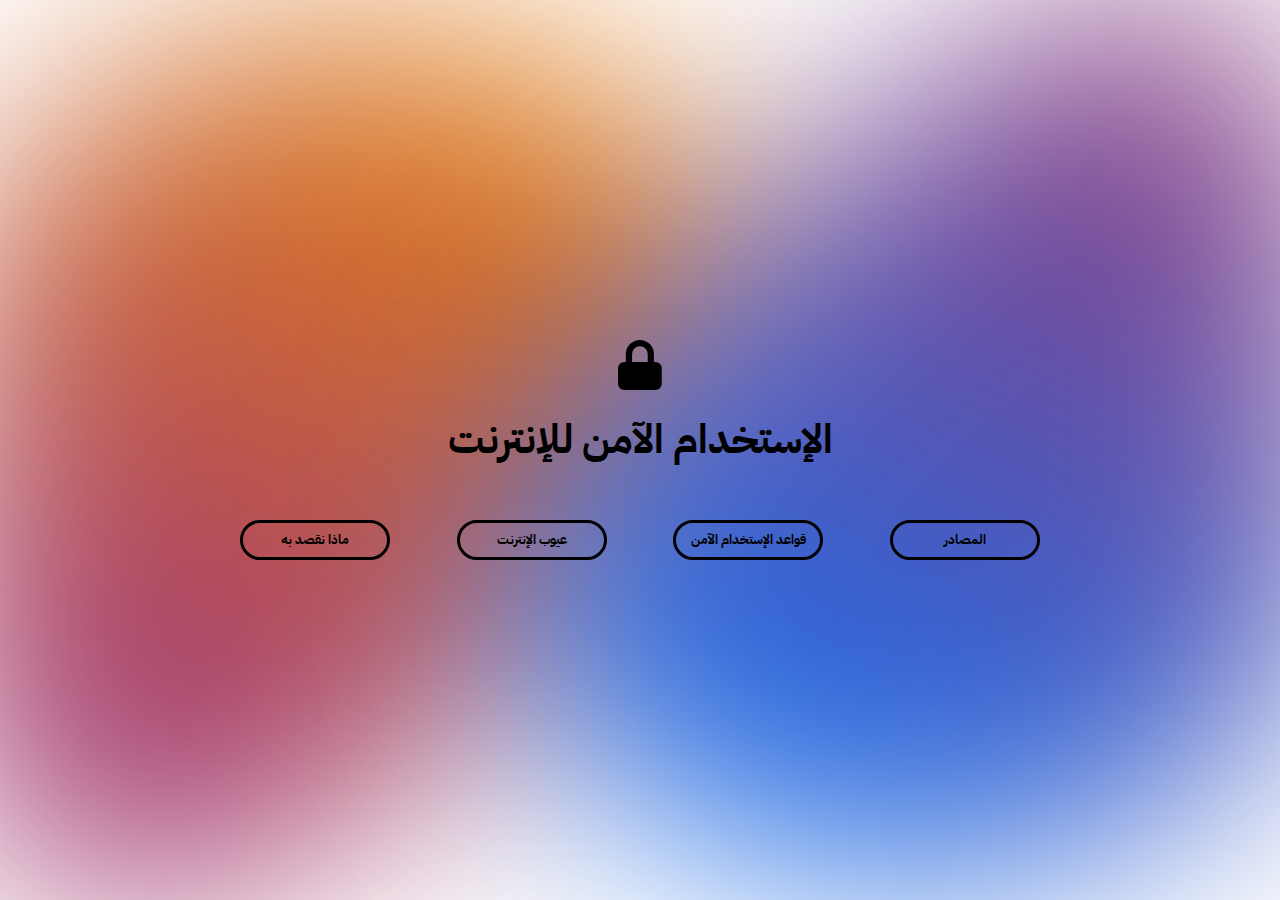
<file: index.html>
<!DOCTYPE html>
<html lang="en">
    <head>
        <meta charset="UTF-8" />
        <meta http-equiv="X-UA-Compatible" content="IE=edge" />
        <meta name="viewport" content="width=device-width, initial-scale=1.0" />
        <link rel="stylesheet" href="css/all.min.css" />
        <link rel="stylesheet" href="css/home.css" />
        <title>Internet Security</title>
    </head>
    <body>
        <div class="background">
            <div class="content">
                <header>
                    <i class="fa-solid fa-lock"></i>
                    <h1>الإستخدام الآمن للإنترنت</h1>
                </header>
                <div class="btns">
                    <a href="why.html" target="_blank">
                        <button>ماذا نقصد به</button>
                    </a>
                    <a href="disadvantages.html" target="_blank">
                        <button>عيوب الإنترنت</button>
                    </a>
                    <a href="rules.html" target="_blank">
                        <button>قواعد الإستخدام الآمن</button>
                    </a>
                    <a href="sources.html" target="_blank">
                        <button>المصادر</button>
                    </a>
                </div>
            </div>
        </div>
    </body>
</html>
</file>
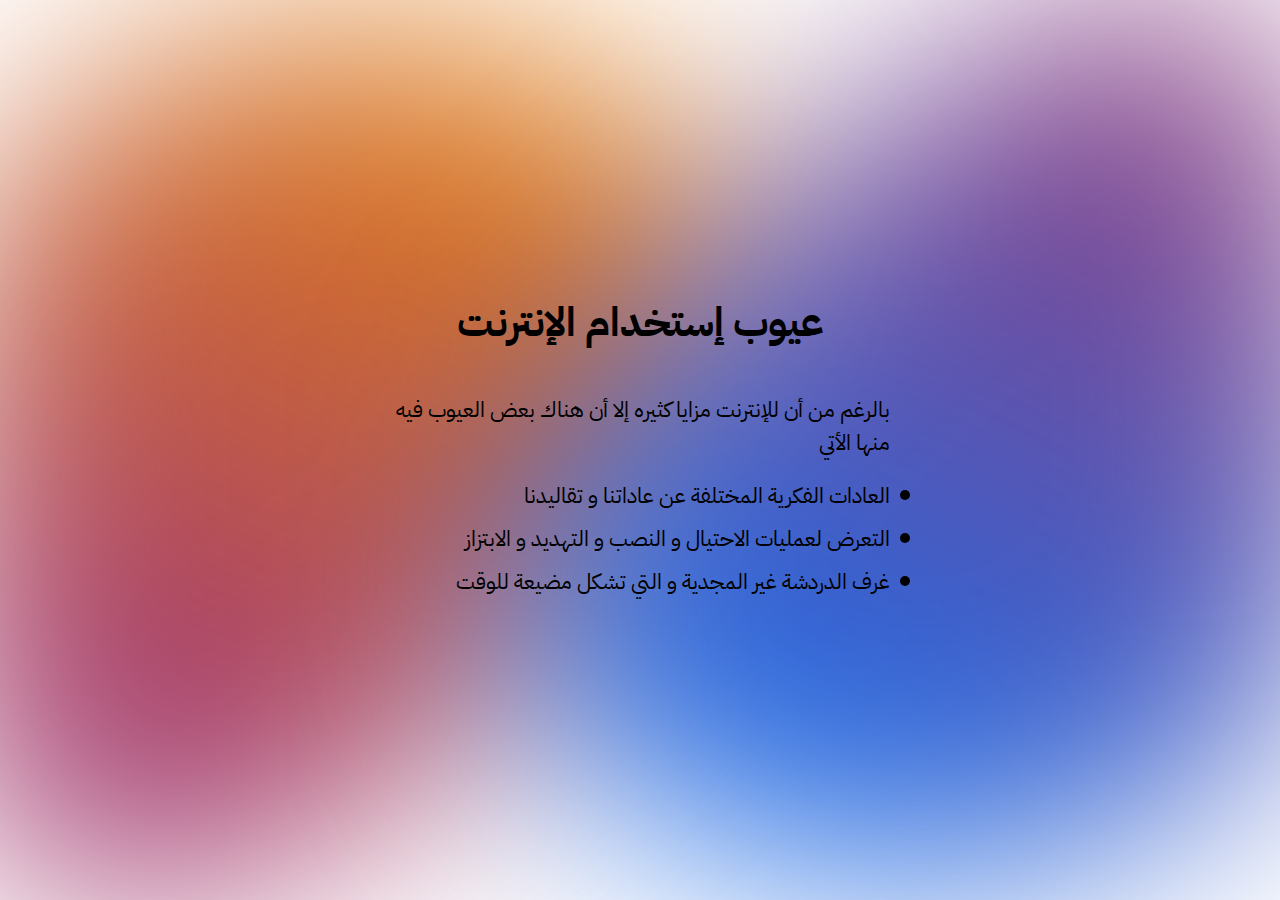
<file: disadvantages.html>
<!DOCTYPE html>
<html lang="en">
    <head>
        <meta charset="UTF-8" />
        <meta http-equiv="X-UA-Compatible" content="IE=edge" />
        <meta name="viewport" content="width=device-width, initial-scale=1.0" />
        <link rel="stylesheet" href="css/all.min.css" />
        <link rel="stylesheet" href="css/disadvantages.css" />
        <title>Disadvantages Of Internt</title>
    </head>
    <body>
        <div class="background">
            <div class="content">
                <h1>عيوب إستخدام الإنترنت</h1>
                <p>
                    بالرغم من أن للإنترنت مزايا كثيره إلا أن هناك بعض العيوب فيه منها الأتي
                    <ul>
                        <li>العادات الفكرية المختلفة عن عاداتنا و تقاليدنا</li>
                        <li> التعرض لعمليات الاحتيال و النصب و التهديد و الابتزاز</li>
                        <li>غرف الدردشة غير المجدية و التي تشكل مضيعة للوقت</li>
                    </ul>
                </p>
            </div>
        </div>
    </body>
</html>
</file>
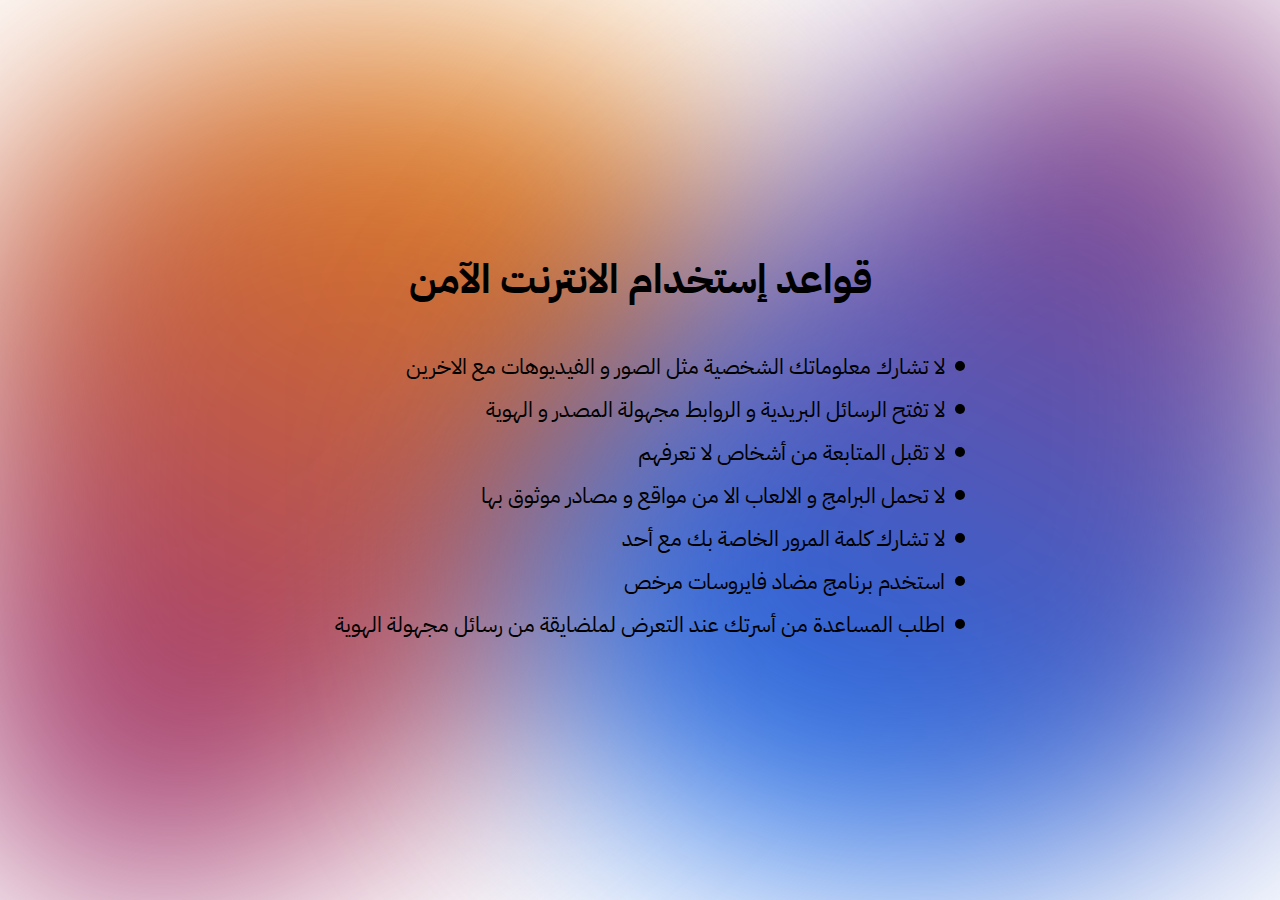
<file: rules.html>
<!DOCTYPE html>
<html lang="en">
    <head>
        <meta charset="UTF-8" />
        <meta http-equiv="X-UA-Compatible" content="IE=edge" />
        <meta name="viewport" content="width=device-width, initial-scale=1.0" />
        <link rel="stylesheet" href="css/all.min.css" />
        <link rel="stylesheet" href="css/rules.css" />
        <title>Rules</title>
    </head>
    <body>
        <div class="background">
            <div class="content">
                <h1>قواعد إستخدام الانترنت الآمن</h1>
                <ul>
                    <li> لا تشارك معلوماتك الشخصية مثل الصور و الفيديوهات مع الاخرين</li>
                    <li>لا تفتح الرسائل البريدية و الروابط مجهولة المصدر و الهوية</li>
                    <li>لا تقبل المتابعة من أشخاص لا تعرفهم</li>
                    <li>لا تحمل البرامج و الالعاب الا من مواقع و مصادر موثوق بها</li>
                    <li>لا تشارك كلمة المرور الخاصة بك مع أحد</li>
                    <li>استخدم برنامج مضاد فايروسات مرخص</li>
                    <li> اطلب المساعدة من أسرتك عند التعرض لملضايقة من رسائل مجهولة الهوية</li>
                </ul>
            </div>
        </div>
    </body>
</html>
</file>
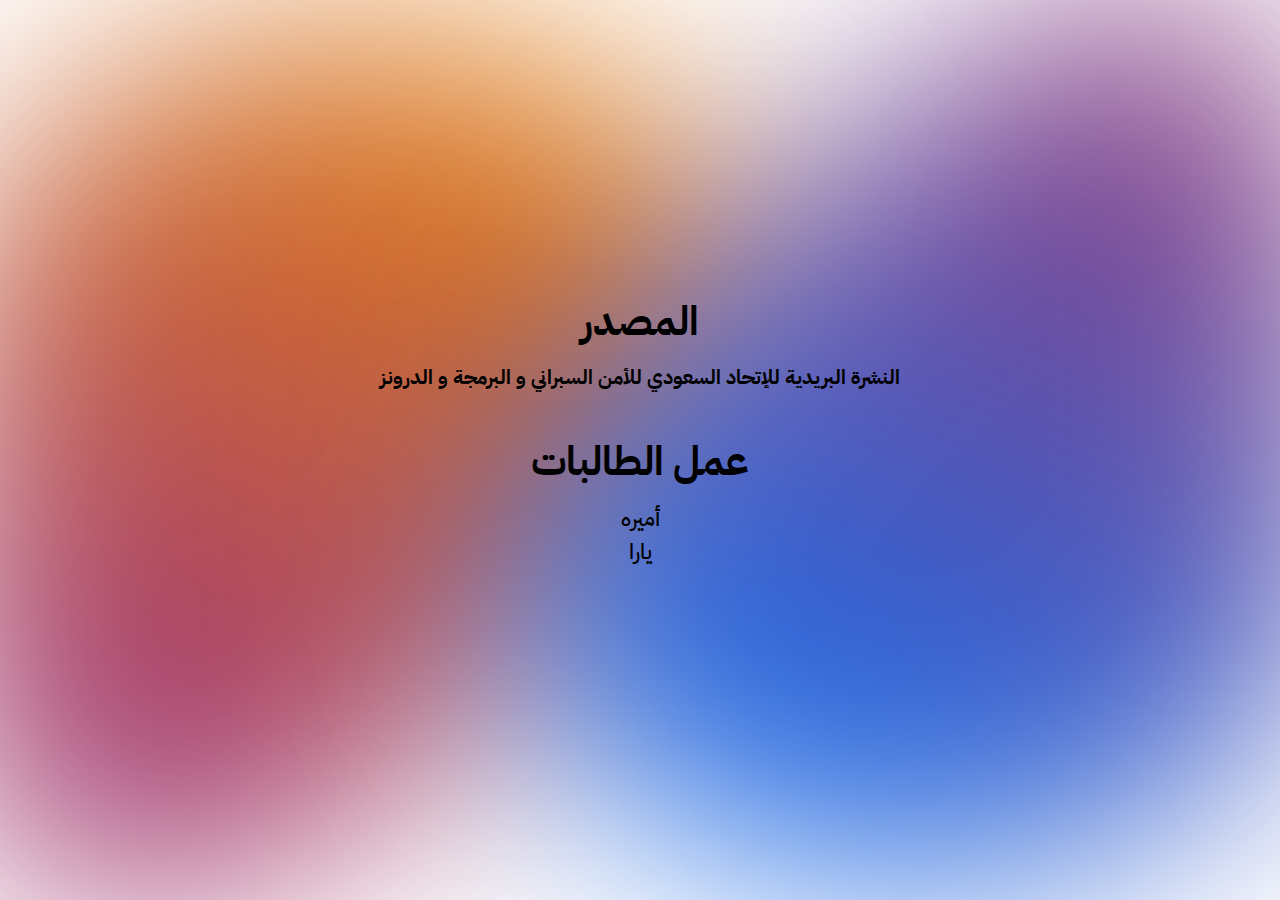
<file: sources.html>
<!DOCTYPE html>
<html lang="en">
    <head>
        <meta charset="UTF-8" />
        <meta http-equiv="X-UA-Compatible" content="IE=edge" />
        <meta name="viewport" content="width=device-width, initial-scale=1.0" />
        <link rel="stylesheet" href="css/all.min.css" />
        <link rel="stylesheet" href="css/sources.css" />
        <title>what does it mean</title>
    </head>
    <body>
        <div class="background">
            <div class="content">
                <div class="text">
                    <h1>المصدر</h1>
                    <h4>النشرة البريدية للإتحاد السعودي للأمن السبراني و البرمجة و الدرونز</h4>
                </div>
                <div class="text">
                    <h1>عمل الطالبات</h1>
                    <p></p>
                    <p>أميره</p>
                    <p>يارا</p>
                </div>
            </div>
        </div>
    </body>
</html>
</file>
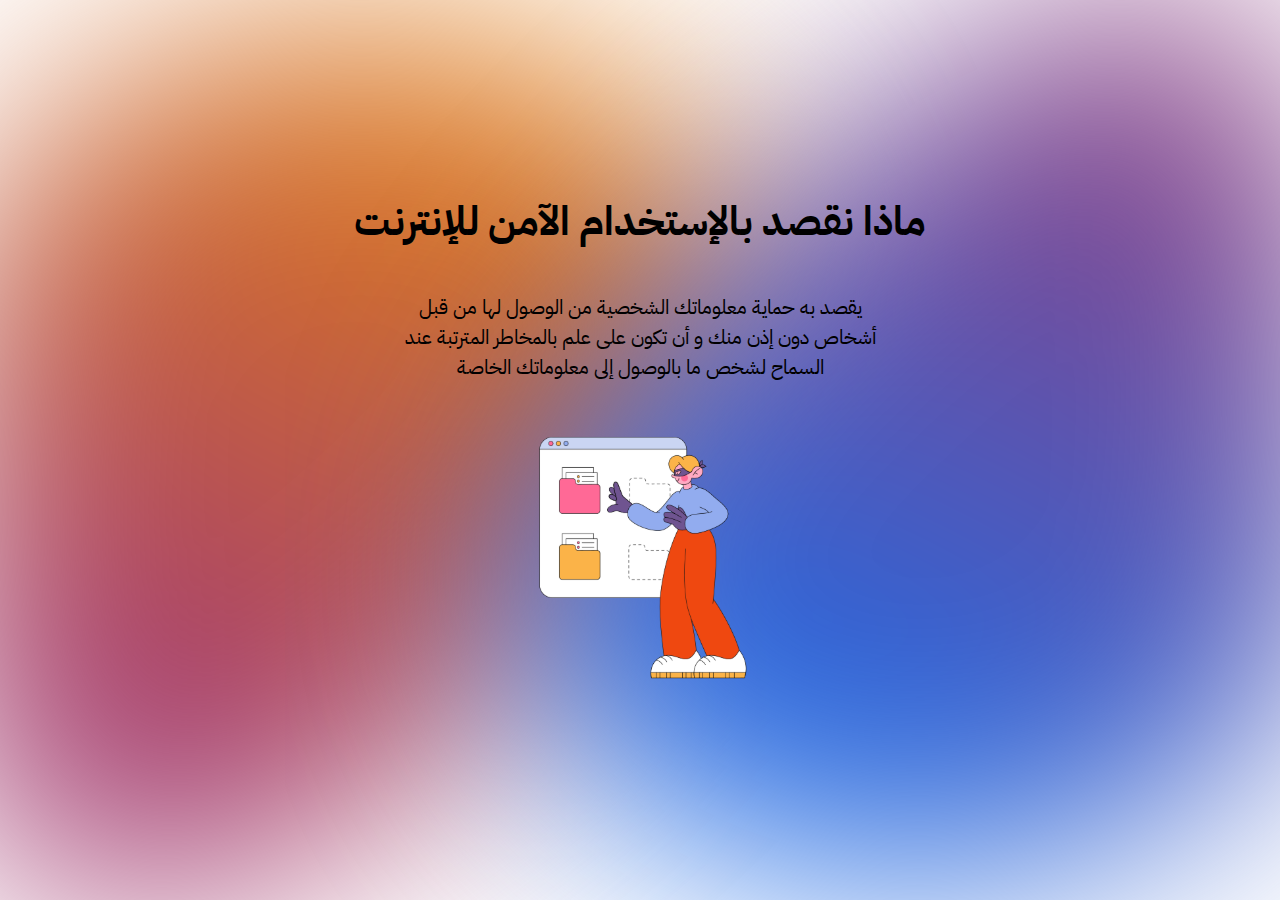
<file: why.html>
<!DOCTYPE html>
<html lang="en">
    <head>
        <meta charset="UTF-8" />
        <meta http-equiv="X-UA-Compatible" content="IE=edge" />
        <meta name="viewport" content="width=device-width, initial-scale=1.0" />
        <link rel="stylesheet" href="css/all.min.css" />
        <link rel="stylesheet" href="css/why.css" />
        <title>what does it mean</title>
    </head>
    <body>
        <div class="background">
            <div class="content">
                <h1>ماذا نقصد بالإستخدام الآمن للإنترنت</h1>
                <p>
                    يقصد به حماية معلوماتك الشخصية من الوصول لها من قبل أشخاص دون إذن منك و أن تكون على علم بالمخاطر المترتبة عند السماح لشخص ما بالوصول إلى معلوماتك الخاصة
                </p>
                <img src="img/img-1.svg" alt="">
            </div>
        </div>
    </body>
</html>
</file>
<file: css/home.css>
/* Google Fonts -  - */
@import url('https://fonts.googleapis.com/css2?family=IBM+Plex+Sans+Arabic:wght@100;200;300;400;500;600;700&display=swap');
* {
    margin: 0;
    padding: 0;
    box-sizing: border-box;
    font-family: 'IBM Plex Sans Arabic', sans-serif;
}
body {
    background-color: #fff;
}
.background {
    width: 100%;
    min-height: 100vh;
    display: flex;
    align-items: center;
    justify-content: center;
    background-image: url("../img/background-Blur.svg");
    background-size: cover;
    background-position: center center;
}
.content header {
    margin-bottom: 50px;
}
.content header i {
    position: relative;
    font-size: 50px;
    margin-bottom: 20px;
    left: 50%;
    transform: translateX(-50%);
    color: #000;
}
.content header h1 {
    font-size: 40px;
    text-align: center;
    color: #000;
}
.content .btns {
    width: 800px;
    display: flex;
    align-items: center;
    justify-content: space-between;
}
body .content .btns a {
    color: #000;
    text-decoration: none;
}
.content .btns a button {
    border: none;
    outline: none;
    background-color: transparent;
    width: 150px;
    height: 40px;
    border: 3px solid #000;
    border-radius: 999999px;
    font-weight: bold;
    cursor: pointer;
}
@media (max-width: 767px) {
    .content .btns {
        width: 100%;
        flex-direction: column;
    }
    .content .btns a {
        margin-top: 10px;
    }
    .content header i {
        font-size: 40px;
    }
    .content header h1 {
        font-size: 30px;
    }
}
</file>
<file: css/disadvantages.css>
/* Google Fonts -  - */
@import url('https://fonts.googleapis.com/css2?family=IBM+Plex+Sans+Arabic:wght@100;200;300;400;500;600;700&display=swap');
* {
    margin: 0;
    padding: 0;
    box-sizing: border-box;
    font-family: 'IBM Plex Sans Arabic', sans-serif;
}
body {
    background-color: #fff;
}
.background {
    width: 100%;
    min-height: 100vh;
    display: flex;
    align-items: center;
    justify-content: center;
    background-image: url("../img/background-Blur.svg");
    background-size: cover;
    background-position: center center;
}
.content h1 {
    font-size: 40px;
    text-align: center;
    margin-bottom: 40px;
    color: #000;
}
.content p {
    text-align: right;
    font-size: 22px;
    width: 500px;
    margin: 0 auto;
    color: #000;
}
.content ul {
    list-style: none;
    margin-top: 20px;
}
.content ul li {
    text-align: right;
    margin-bottom: 10px;
    font-size: 22px;
    position: relative;
    color: #000;
}
.content ul li::after {
    content: "";
    position: absolute;
    width: 10px;
    height: 10px;
    background-color: #000;
    right: -20px;
    top: 50%;
    transform: translateY(-50%);
    border-radius: 50%;
}
@media (max-width: 767px) {
    .content h1 {
        font-size: 30px;
    }
    .content p {
        width: 300px;
    }
    .content ul {
        width: 300px;
    }
    .content ul li::after {
        top: 15px;
    }
}
</file>
<file: css/rules.css>
/* Google Fonts -  - */
@import url('https://fonts.googleapis.com/css2?family=IBM+Plex+Sans+Arabic:wght@100;200;300;400;500;600;700&display=swap');
* {
    margin: 0;
    padding: 0;
    box-sizing: border-box;
    font-family: 'IBM Plex Sans Arabic', sans-serif;
}
body {
    background-color: #fff;
}
.background {
    width: 100%;
    min-height: 100vh;
    display: flex;
    align-items: center;
    justify-content: center;
    background-image: url("../img/background-Blur.svg");
    background-size: cover;
    background-position: center center;
}
.content h1 {
    font-size: 40px;
    text-align: center;
    margin-bottom: 40px;
    color: #000;
}
.content p {
    text-align: right;
    font-size: 22px;
    width: 500px;
    margin: 0 auto;
    color: #000;
}
.content ul {
    list-style: none;
    margin-top: 20px;
}
.content ul li {
    text-align: right;
    margin-bottom: 10px;
    font-size: 22px;
    position: relative;
    color: #000;
}
.content ul li::after {
    content: "";
    position: absolute;
    width: 10px;
    height: 10px;
    background-color: #000;
    right: -20px;
    top: 50%;
    transform: translateY(-50%);
    border-radius: 50%;
}
@media (max-width: 767px) {
    .content h1 {
        font-size: 28px;
    }
    .content p {
        width: 300px;
    }
    .content ul {
        width: 300px;
    }
    .content ul li::after {
        top: 15px;
    }
}
</file>
<file: css/sources.css>
/* Google Fonts -  - */
@import url('https://fonts.googleapis.com/css2?family=IBM+Plex+Sans+Arabic:wght@100;200;300;400;500;600;700&display=swap');
* {
    margin: 0;
    padding: 0;
    box-sizing: border-box;
    font-family: 'IBM Plex Sans Arabic', sans-serif;
}
body {
    background-color: #fff;
}
body .background {
    width: 100%;
    min-height: 100vh;
    display: flex;
    align-items: center;
    justify-content: center;
    background-image: url("../img/background-Blur.svg");
    background-size: cover;
    background-position: center center;
}
.text {
    margin-bottom: 40px;
    text-align: center;
}
.text h1 {
    font-size: 40px;
    margin-bottom: 10px;
}
.text h4 {
    font-size: 20px;
    margin-bottom: 10px;
}
.text p {
    font-size: 22px;
    font-weight: 500;
}
@media (max-width: 767px) {
    
}
</file>
<file: css/why.css>
/* Google Fonts -  - */
@import url('https://fonts.googleapis.com/css2?family=IBM+Plex+Sans+Arabic:wght@100;200;300;400;500;600;700&display=swap');
* {
    margin: 0;
    padding: 0;
    box-sizing: border-box;
    font-family: 'IBM Plex Sans Arabic', sans-serif;
}
body {
    background-color: #fff;
}
.background {
    width: 100%;
    min-height: 100vh;
    display: flex;
    align-items: center;
    justify-content: center;
    background-image: url("../img/background-Blur.svg");
    background-size: cover;
    background-position: center center;
}
.content h1 {
    font-size: 40px;
    text-align: center;
    margin-bottom: 40px;
    color: #000;
}
.content p {
    text-align: center;
    font-size: 20px;
    width: 500px;
    margin: 0 auto;
    color: #000;
}
.content img {
    margin-top: 20px;
    width: 300px;
    position: relative;
    left: 50%;
    transform: translateX(-50%);
}
@media (max-width: 767px) {
    .content h1 {
        font-size: 30px;
    }
    .content p {
        width: 300px;
    }
}
</file>
